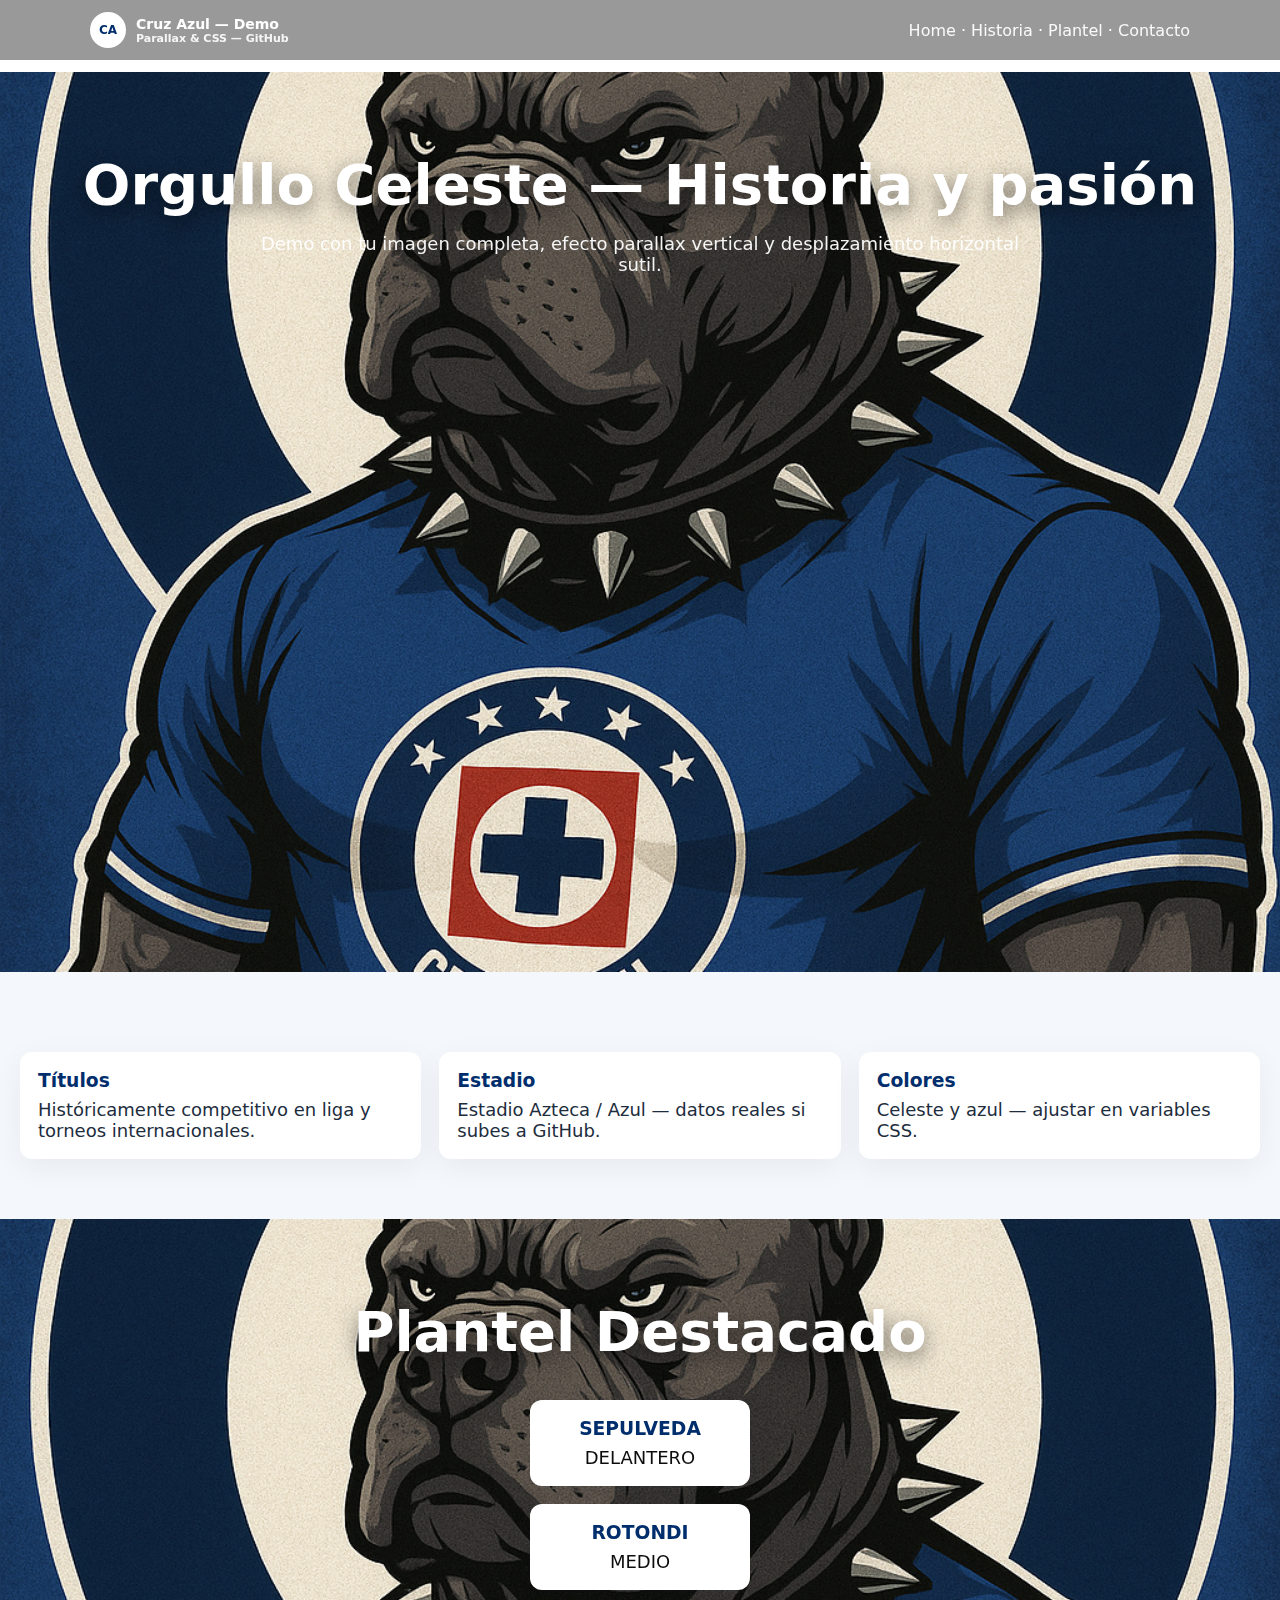
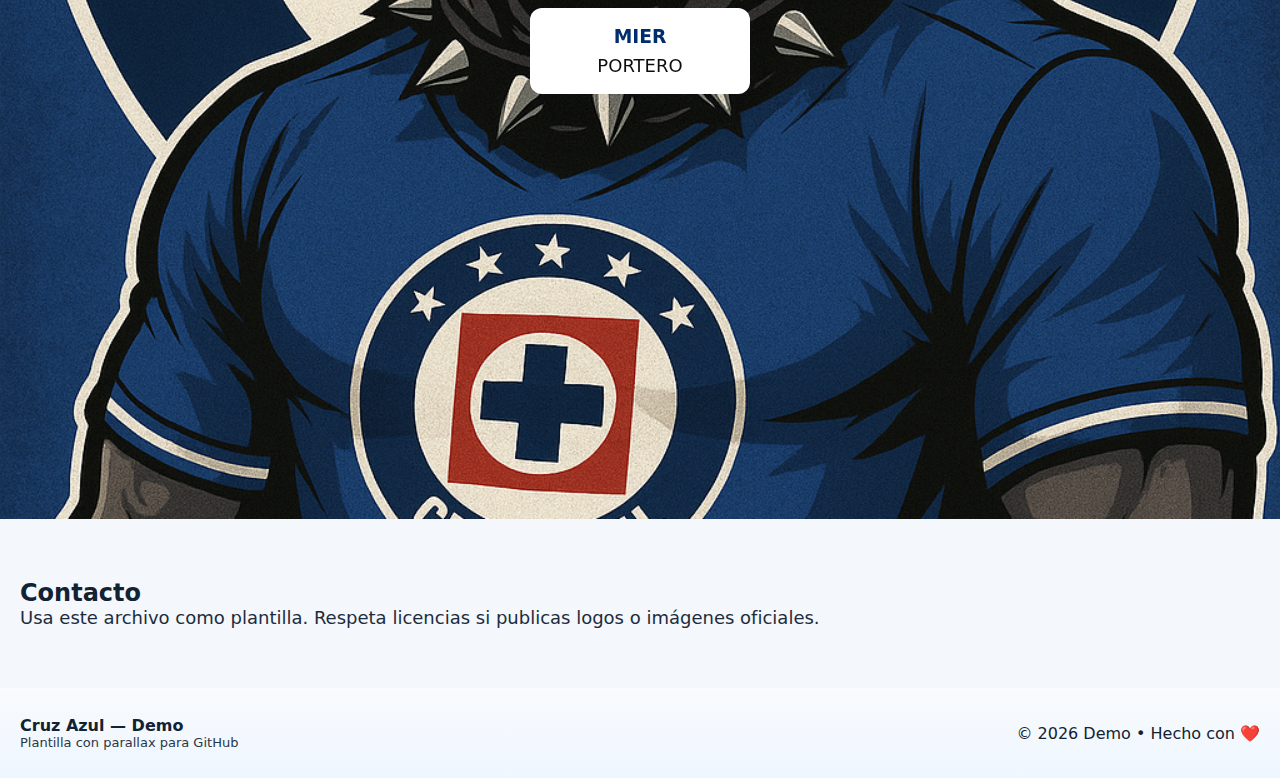
<file: index.html>
<!doctype html>
<html lang="es">
<head>
<meta charset="utf-8">
<meta name="viewport" content="width=device-width,initial-scale=1">
<title>Cruz Azul — Demo con parallax</title>
<style>
  *{margin:0;padding:0;box-sizing:border-box}
  html,body{height:100%;font-family:Inter, system-ui, -apple-system,'Segoe UI',Roboto,Arial;color:#0b2540;scroll-behavior:smooth;}
  :root{
    --azul-oscuro:#002e6d;
    --azul:#0057b7;
    --celeste:#68b0e8;
    --blanco:#fff;
    --gris:#f4f7fb;
  }
  header{
    position:fixed;top:0;left:0;right:0;z-index:50;
    background:rgba(0,0,0,0.4);backdrop-filter:blur(6px);
    padding:12px 20px;color:var(--blanco);
  }
  .nav{display:flex;align-items:center;gap:16px;max-width:1100px;margin:0 auto}
  .brand{display:flex;align-items:center;gap:10px;font-weight:700}
  .logo-crest{width:36px;height:36px;border-radius:50%;display:grid;place-items:center;background:var(--blanco);color:var(--azul-oscuro);font-weight:800;font-size:12px}
  nav a{color:var(--blanco);text-decoration:none;opacity:0.95}
  main{margin-top:72px}
  section{position:relative;overflow:hidden}
  .parallax-bg{
    position:absolute;top:0;left:0;width:100%;height:100%;
    background:url('czperron.jpg') center center/cover no-repeat fixed;
    z-index:1;transform:translateZ(0);
  }
  .content{
    position:relative;z-index:5;
    padding:80px 20px;display:flex;flex-direction:column;align-items:center;text-align:center;
    color:var(--blanco);
  }
  h1{font-size:clamp(28px,6vw,56px);text-shadow:0 6px 20px rgba(0,0,0,0.5);margin-bottom:16px}
  p{font-size:clamp(14px,2vw,18px);opacity:0.95;max-width:800px}
  .section-light{background:var(--gris);color:#123;padding:60px 20px}
  .cards{display:grid;grid-template-columns:repeat(auto-fit,minmax(220px,1fr));gap:18px;margin-top:20px}
  .card{background:#fff;padding:18px;border-radius:12px;box-shadow:0 8px 30px rgba(11,37,64,0.06)}
  .card h3{color:var(--azul-oscuro);margin-bottom:8px}
  footer{padding:28px 20px;background:linear-gradient(180deg,#f9fbfd,#eef6ff);color:#123}
  .meta{font-size:13px;opacity:0.9}
</style>
</head>
<body>

<header>
  <div class="nav">
    <div class="brand">
      <span class="logo-crest">CA</span>
      <div>
        <div style="font-size:14px">Cruz Azul — Demo</div>
        <div style="font-size:11px;opacity:0.9">Parallax & CSS — GitHub</div>
      </div>
    </div>
    <div style="flex:1"></div>
    <nav>
      <a href="#home">Home</a> · <a href="#historia">Historia</a> · <a href="#plantel">Plantel</a> · <a href="#contacto">Contacto</a>
    </nav>
  </div>
</header>

<main>
  <section id="home" style="height:100vh">
    <div class="parallax-bg"></div>
    <div class="content">
      <h1>Orgullo Celeste — Historia y pasión</h1>
      <p>Demo con tu imagen completa, efecto parallax vertical y desplazamiento horizontal sutil.</p>
    </div>
  </section>

  <section id="historia" class="section-light">
    <div class="cards">
      <div class="card"><h3>Títulos</h3><p>Históricamente competitivo en liga y torneos internacionales.</p></div>
      <div class="card"><h3>Estadio</h3><p>Estadio Azteca / Azul — datos reales si subes a GitHub.</p></div>
      <div class="card"><h3>Colores</h3><p>Celeste y azul — ajustar en variables CSS.</p></div>
    </div>
  </section>

  <section id="plantel" style="height:100vh;position:relative">
    <div class="parallax-bg"></div>
    <div class="content">
      <h1>Plantel Destacado</h1>
      <div class="cards" style="color:#000">
        <div class="card"><h3>SEPULVEDA</h3><p>DELANTERO</p></div>
        <div class="card"><h3>ROTONDI</h3><p>MEDIO</p></div>
        <div class="card"><h3>MIER</h3><p>PORTERO</p></div>
      </div>
    </div>
  </section>

  <section id="contacto" class="section-light">
    <h2>Contacto</h2>
    <p>Usa este archivo como plantilla. Respeta licencias si publicas logos o imágenes oficiales.</p>
  </section>
</main>

<footer>
  <div style="display:flex;justify-content:space-between;align-items:center">
    <div>
      <div style="font-weight:700">Cruz Azul — Demo</div>
      <div class="meta">Plantilla con parallax para GitHub</div>
    </div>
    <div>&copy; <span id="year"></span> Demo • Hecho con ❤️</div>
  </div>
</footer>

<script>
document.getElementById('year').textContent = new Date().getFullYear();
const bg = document.querySelectorAll('.parallax-bg');
window.addEventListener('scroll',()=>{
  let scroll = window.scrollY;
  bg.forEach(b=>{
    b.style.transform = `translateY(${scroll*0.3}px)`;
  });
});
</script>

</body>
</html>
</file>
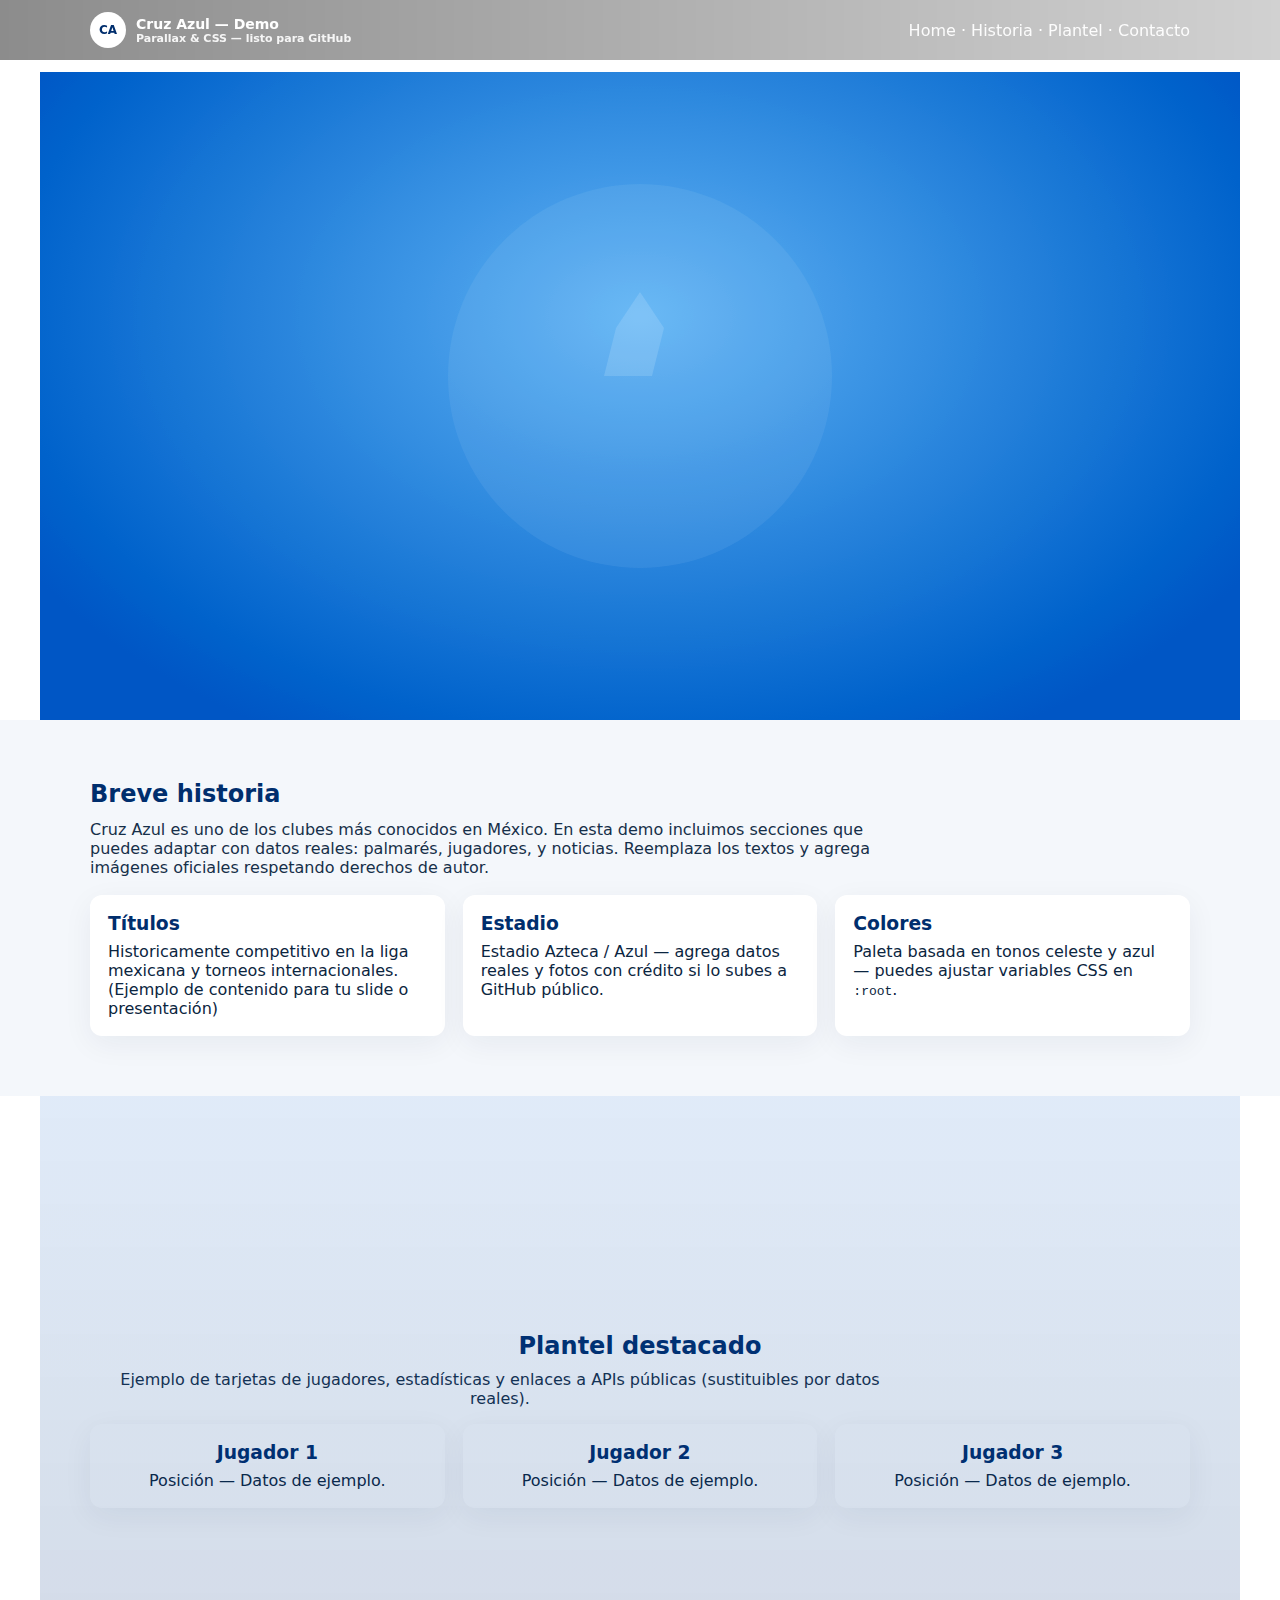
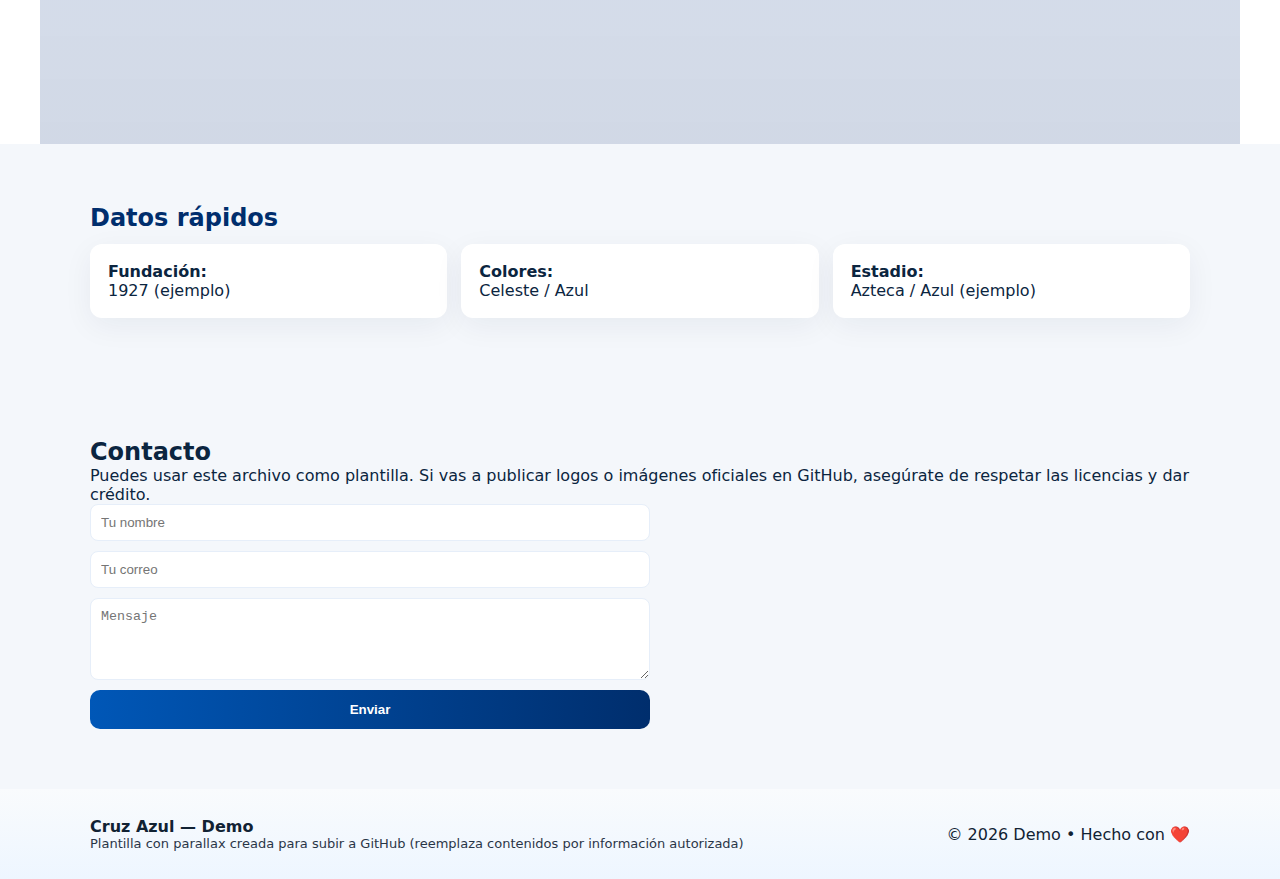
<file: index_cruz_azul.html>
<!doctype html>
<html lang="es">
<head>
  <meta charset="utf-8">
  <meta name="viewport" content="width=device-width,initial-scale=1">
  <title>Cruz Azul — Página demo con parallax</title>
  <meta name="description" content="Página demo estilo Cruz Azul con efecto parallax — lista para subir a GitHub">
  <style>
    /* Reset básico */
    *{box-sizing:border-box;margin:0;padding:0}
    html,body{height:100%;font-family:Inter, system-ui, -apple-system, 'Segoe UI', Roboto, 'Helvetica Neue', Arial;color:#0b2540}

    /* Paleta inspirada en Cruz Azul */
    :root{
      --azul-oscuro:#002e6d;
      --azul:#0057b7;
      --celeste:#68b0e8;
      --blanco:#ffffff;
      --gris:#f4f7fb;
    }

    header{
      position:fixed;left:0;right:0;top:0;z-index:40;
      background:linear-gradient(90deg, rgba(0,0,0,0.45), rgba(0,0,0,0.18));
      color:var(--blanco);
      padding:12px 20px;backdrop-filter:blur(6px);
    }
    .nav{display:flex;align-items:center;gap:16px;max-width:1100px;margin:0 auto}
    .brand{display:flex;align-items:center;gap:10px;font-weight:700}
    .logo-crest{width:36px;height:36px;border-radius:50%;display:grid;place-items:center;background:var(--blanco);color:var(--azul-oscuro);font-weight:800;font-size:12px}
    nav a{color:var(--blanco);text-decoration:none;opacity:0.95}

    /* HERO parallax */
    .parallax{position:relative;overflow:hidden}
    .parallax__layer{position:relative;min-height:72vh;display:flex;align-items:center;justify-content:center;text-align:center;padding:80px 20px}

    /* Capa de fondo con imagen SVG en data-uri (pelota) y gradiente */
    .parallax__bg{
      position:absolute;inset:0;z-index:1;transform:translateZ(0);background-repeat:no-repeat;background-position:center center;background-size:1200px;filter:contrast(105%) saturate(110%);
    }
    /* text overlay */
    .hero-content{position:relative;z-index:5;max-width:1000px;color:var(--blanco)}
    h1{font-size:clamp(28px,6vw,56px);line-height:1.02;margin-bottom:12px;text-shadow:0 6px 20px rgba(2,9,23,0.5)}
    p.lead{font-size:clamp(14px,2.2vw,18px);opacity:0.95}

    /* Secciones intermedias */
    .section{background:var(--gris);padding:60px 20px}
    .container{max-width:1100px;margin:0 auto}
    .cards{display:grid;grid-template-columns:repeat(auto-fit,minmax(220px,1fr));gap:18px}
    .card{background:var(--blanco);padding:18px;border-radius:12px;box-shadow:0 8px 30px rgba(11,37,64,0.06)}
    .card h3{color:var(--azul-oscuro);margin-bottom:8px}

    /* Footer */
    footer{padding:28px 20px;background:linear-gradient(180deg, #f9fbfd, #eef6ff);color:#123}
    .meta{font-size:13px;opacity:0.9}

    /* small decorative crest using CSS */
    .crest-mini{display:inline-block;width:44px;height:44px;background:conic-gradient(from 200deg at 50% 50%,var(--azul) 0 20%,var(--celeste) 20% 40%,var(--azul-oscuro) 40% 100%);border-radius:50%;box-shadow:0 6px 18px rgba(0,0,0,0.12);margin-right:8px}

    /* Responsive tweaks */
    @media (max-width:720px){header{padding:10px} .nav{gap:8px} .hero-content{padding:0 6px}}

    /* Accessibility focus styles */
    a:focus{outline:3px solid rgba(0,87,183,0.22);outline-offset:3px}

  </style>
</head>
<body>
  <header>
    <div class="nav">
      <div class="brand">
        <span class="logo-crest" aria-hidden>CA</span>
        <div>
          <div style="font-size:14px;">Cruz Azul — Demo</div>
          <div style="font-size:11px;opacity:0.9">Parallax &amp; CSS — listo para GitHub</div>
        </div>
      </div>
      <div style="flex:1"></div>
      <nav aria-label="Navegación principal">
        <a href="#home">Home</a> · <a href="#historia">Historia</a> · <a href="#plantel">Plantel</a> · <a href="#contacto">Contacto</a>
      </nav>
    </div>
  </header>

  <!-- HERO: efecto parallax mixto (CSS + JS) -->
  <main style="margin-top:72px">
    <section id="home" class="parallax" aria-label="Hero con parallax">
      <!-- capa de fondo: SVG data URI como patrón de pelota + gradiente -->
      <div class="parallax__bg" style="background-image: url('data:image/svg+xml;utf8,<svg xmlns=\'http://www.w3.org/2000/svg\' width=\'1200\' height=\'800\'><defs><radialGradient id=\'g\' cx=\'50%\' cy=\'40%\' r=\'60%\'><stop offset=\'0%\' stop-color=\'%2368b0e8\'/><stop offset=\'100%\' stop-color=\'%230057b7\'/></radialGradient></defs><rect width=\'100%\' height=\'100%\' fill=\'url(%23g)\' /><g transform=\'translate(600,380) scale(1.2)\'><circle r=\'160\' fill=\'%23ffffff10\' /><g fill=\'%23ffffff22\' transform=\'translate(-110,-80)\'><path d=\'M90 40 L110 10 130 40 120 80 80 80 Z\' /></g></g></svg>');"></div>

      <!-- capa de contenido -->
      <div class="parallax__layer" data-speed="0.5">
        <div class="hero-content">
          <div style="display:flex;align-items:center;justify-content:center;gap:12px;margin-bottom:18px">
            <span class="crest-mini" aria-hidden></span>
            <div style="text-align:left">
              <div style="font-weight:700;font-size:14px;opacity:0.95">Club Deportivo Cruz Azul</div>
              <div style="font-size:12px;opacity:0.8">Fundado 1927 — Demo parallax</div>
            </div>
          </div>
          <h1>Orgullo Celeste — Historia, pasion y fútbol</h1>
          <p class="lead">Una página demo con un efecto parallax sutil y moderno. Usa esta plantilla para tu repositorio público en GitHub: solo clona el archivo <code>index.html</code>.</p>
        </div>
      </div>
    </section>

    <!-- sección informativa -->
    <section id="historia" class="section">
      <div class="container">
        <h2 style="margin-bottom:12px;color:var(--azul-oscuro)">Breve historia</h2>
        <p style="margin-bottom:18px;max-width:820px;opacity:0.95">Cruz Azul es uno de los clubes más conocidos en México. En esta demo incluimos secciones que puedes adaptar con datos reales: palmarés, jugadores, y noticias. Reemplaza los textos y agrega imágenes oficiales respetando derechos de autor.</p>
        <div class="cards">
          <article class="card">
            <h3>Títulos</h3>
            <p>Historicamente competitivo en la liga mexicana y torneos internacionales. (Ejemplo de contenido para tu slide o presentación)</p>
          </article>
          <article class="card">
            <h3>Estadio</h3>
            <p>Estadio Azteca / Azul — agrega datos reales y fotos con crédito si lo subes a GitHub público.</p>
          </article>
          <article class="card">
            <h3>Colores</h3>
            <p>Paleta basada en tonos celeste y azul — puedes ajustar variables CSS en <code>:root</code>.</p>
          </article>
        </div>
      </div>
    </section>

    <!-- otra sección con parallax lateral (capas) -->
    <section class="parallax" aria-hidden="false">
      <div class="parallax__bg" style="background-image: linear-gradient(180deg, rgba(0,87,183,0.12), rgba(0,46,109,0.18));opacity:1"></div>
      <div class="parallax__layer" data-speed="0.25">
        <div style="position:relative;z-index:5;padding:80px 20px;width:100%">
          <div class="container">
            <h2 style="margin-bottom:10px;color:var(--azul-oscuro)">Plantel destacado</h2>
            <p style="max-width:820px;margin-bottom:16px;opacity:0.95">Ejemplo de tarjetas de jugadores, estadísticas y enlaces a APIs públicas (sustituibles por datos reales).</p>
            <div class="cards">
              <div class="card"><h3>Jugador 1</h3><p>Posición — Datos de ejemplo.</p></div>
              <div class="card"><h3>Jugador 2</h3><p>Posición — Datos de ejemplo.</p></div>
              <div class="card"><h3>Jugador 3</h3><p>Posición — Datos de ejemplo.</p></div>
            </div>
          </div>
        </div>
      </div>
    </section>

    <section id="plantel" class="section">
      <div class="container">
        <h2 style="color:var(--azul-oscuro);margin-bottom:12px">Datos rápidos</h2>
        <ul style="list-style:none;display:grid;grid-template-columns:repeat(auto-fit,minmax(200px,1fr));gap:14px">
          <li class="card"><strong>Fundación:</strong><div>1927 (ejemplo)</div></li>
          <li class="card"><strong>Colores:</strong><div>Celeste / Azul</div></li>
          <li class="card"><strong>Estadio:</strong><div>Azteca / Azul (ejemplo)</div></li>
        </ul>
      </div>
    </section>

    <section id="contacto" class="section">
      <div class="container">
        <h2>Contacto</h2>
        <p>Puedes usar este archivo como plantilla. Si vas a publicar logos o imágenes oficiales en GitHub, asegúrate de respetar las licencias y dar crédito.</p>
        <form style="display:grid;grid-template-columns:1fr;gap:10px;max-width:560px">
          <input placeholder="Tu nombre" aria-label="Nombre" style="padding:10px;border-radius:8px;border:1px solid #e6eef9">
          <input placeholder="Tu correo" aria-label="Correo" style="padding:10px;border-radius:8px;border:1px solid #e6eef9">
          <textarea placeholder="Mensaje" rows="4" style="padding:10px;border-radius:8px;border:1px solid #e6eef9"></textarea>
          <button type="button" style="padding:12px;border-radius:10px;border:0;background:linear-gradient(90deg,var(--azul),var(--azul-oscuro));color:var(--blanco);font-weight:700">Enviar</button>
        </form>
      </div>
    </section>

  </main>

  <footer>
    <div class="container" style="display:flex;justify-content:space-between;align-items:center">
      <div>
        <div style="font-weight:700">Cruz Azul — Demo</div>
        <div class="meta">Plantilla con parallax creada para subir a GitHub (reemplaza contenidos por información autorizada)</div>
      </div>
      <div style="text-align:right">&copy; <span id="year"></span> Demo • Hecho con ❤️</div>
    </div>
  </footer>

  <script>
    // Rellena el año en el footer
    document.getElementById('year').textContent = new Date().getFullYear();

    // Parallax simple: mueve capas según el scroll. Funciona en móviles y escritorio.
    (function(){
      const layers = document.querySelectorAll('.parallax__layer');
      // throttling para performance
      let ticking = false;
      function onScroll(){
        if(!ticking){
          window.requestAnimationFrame(()=>{
            const scrolled = window.scrollY;
            layers.forEach(layer=>{
              const speed = parseFloat(layer.dataset.speed) || 0.5;
              // translateY inverso para un efecto sutil
              layer.style.transform = `translateY(${-(scrolled*speed/6)}px)`;
            });
            ticking = false;
          });
          ticking = true;
        }
      }
      window.addEventListener('scroll', onScroll, {passive:true});
      // Init: trigger once
      onScroll();
    })();
  </script>
</body>
</html>
</file>
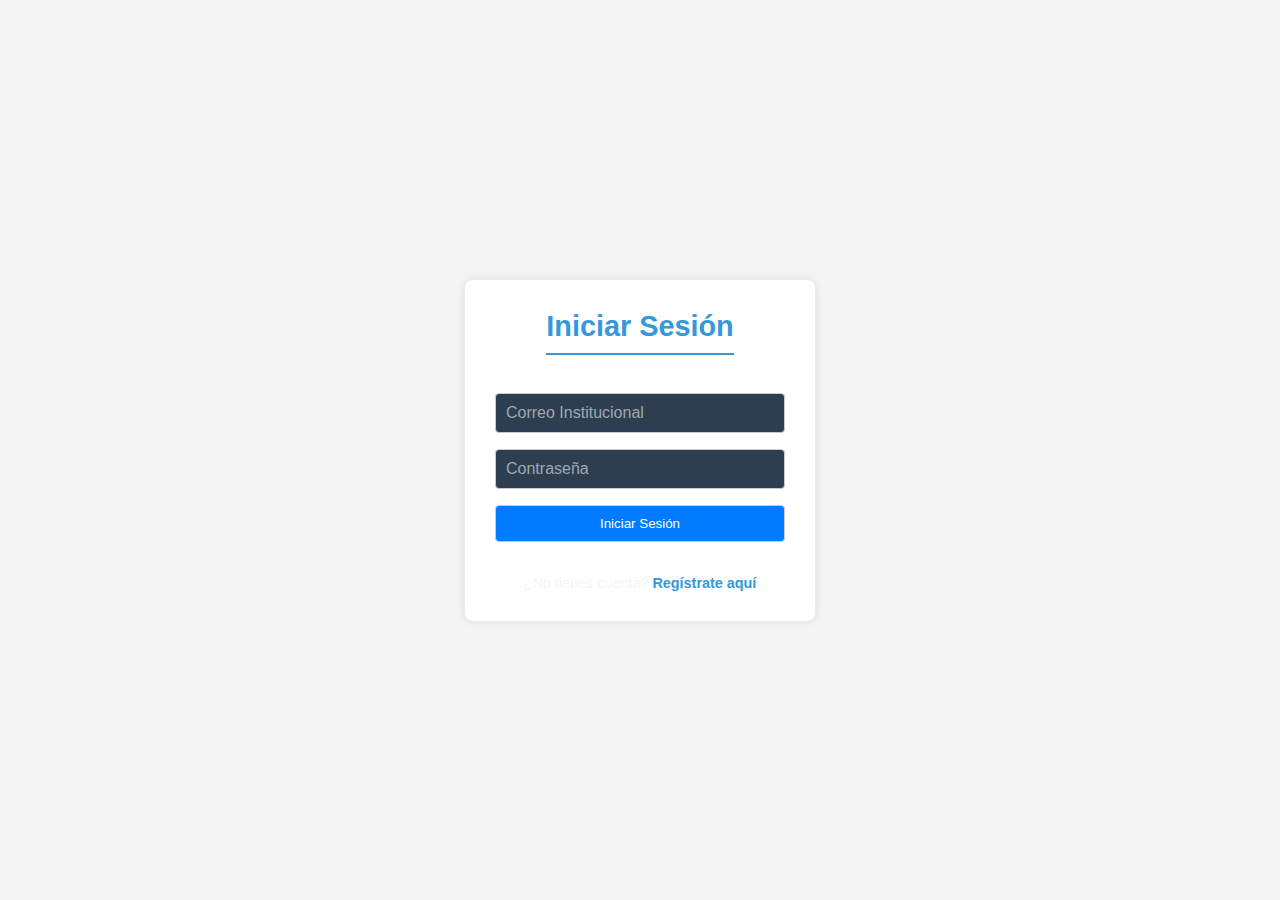
<file: login.html>
<!DOCTYPE html>
<html lang="es">
<head>
    <meta charset="UTF-8">
    <meta name="viewport" content="width=device-width, initial-scale=1.0">
    <title>Iniciar Sesión - Cuah-Quick</title>
    <link rel="stylesheet" href="styles.css"> 
    <style>
        body {
            font-family: Arial, sans-serif;
            background-color: #f4f4f4;
            display: flex;
            justify-content: center;
            align-items: center;
            min-height: 100vh;
            margin: 0;
        }
        .container {
            background: white;
            padding: 30px;
            border-radius: 8px;
            box-shadow: 0 0 10px rgba(0, 0, 0, 0.1);
            width: 90%;
            max-width: 350px;
            text-align: center;
        }
        input[type="email"], input[type="password"], button {
            width: 100%;
            padding: 10px;
            margin: 8px 0;
            display: inline-block;
            border: 1px solid #ccc;
            border-radius: 4px;
            box-sizing: border-box;
        }
        button {
            background-color: #007bff;
            color: white;
            cursor: pointer;
        }
        button:hover {
            background-color: #0056b3;
        }
    </style>
</head>
<body>

<div class="container">
    <h2>Iniciar Sesión</h2>
    <form id="login-form">
        <input type="email" id="email" placeholder="Correo Institucional" required>
        <input type="password" id="password" placeholder="Contraseña" required>
        
        <button type="submit" id="login-btn">Iniciar Sesión</button>
    </form>
    <p>¿No tienes cuenta? <a href="register.html">Regístrate aquí</a></p>
</div>

<script>
    // 🔗 URL DE TU API DE RENDER CORREGIDA
    const API_URL = "https://backend-cuah-quick-api.onrender.com/api"; 

    document.addEventListener('DOMContentLoaded', () => {
        document.getElementById('login-form').addEventListener('submit', handleLogin);
    });

    async function handleLogin(event) {
        event.preventDefault();

        const email = document.getElementById('email').value;
        const password = document.getElementById('password').value;

        try {
            const response = await fetch(`${API_URL}/login`, {
                method: 'POST',
                headers: {
                    'Content-Type': 'application/json'
                },
                body: JSON.stringify({ email, password })
            });

            const data = await response.json();

            if (response.ok) {
                // 1. Guardar el token de autenticación
                localStorage.setItem('token', data.token);

                // 2. Guardar el rol del usuario (CRUCIAL para la redirección)
                localStorage.setItem('userRole', data.user.role); 
                
                alert("Inicio de sesión exitoso!");

                // 3. Redirección basada en el rol
                if (data.user.role === 'shop') {
                    window.location.href = 'panel.html'; // Redirige a la tienda
                } else {
                    window.location.href = 'ordenar.html'; // Redirige al cliente
                }
            } else {
                alert(`Error al iniciar sesión: ${data.message}`);
            }
        } catch (error) {
            console.error("Error de conexión:", error);
            alert("Error de conexión con el servidor. Inténtalo de nuevo.");
        }
    }
</script>
</body>
</html>
</file>
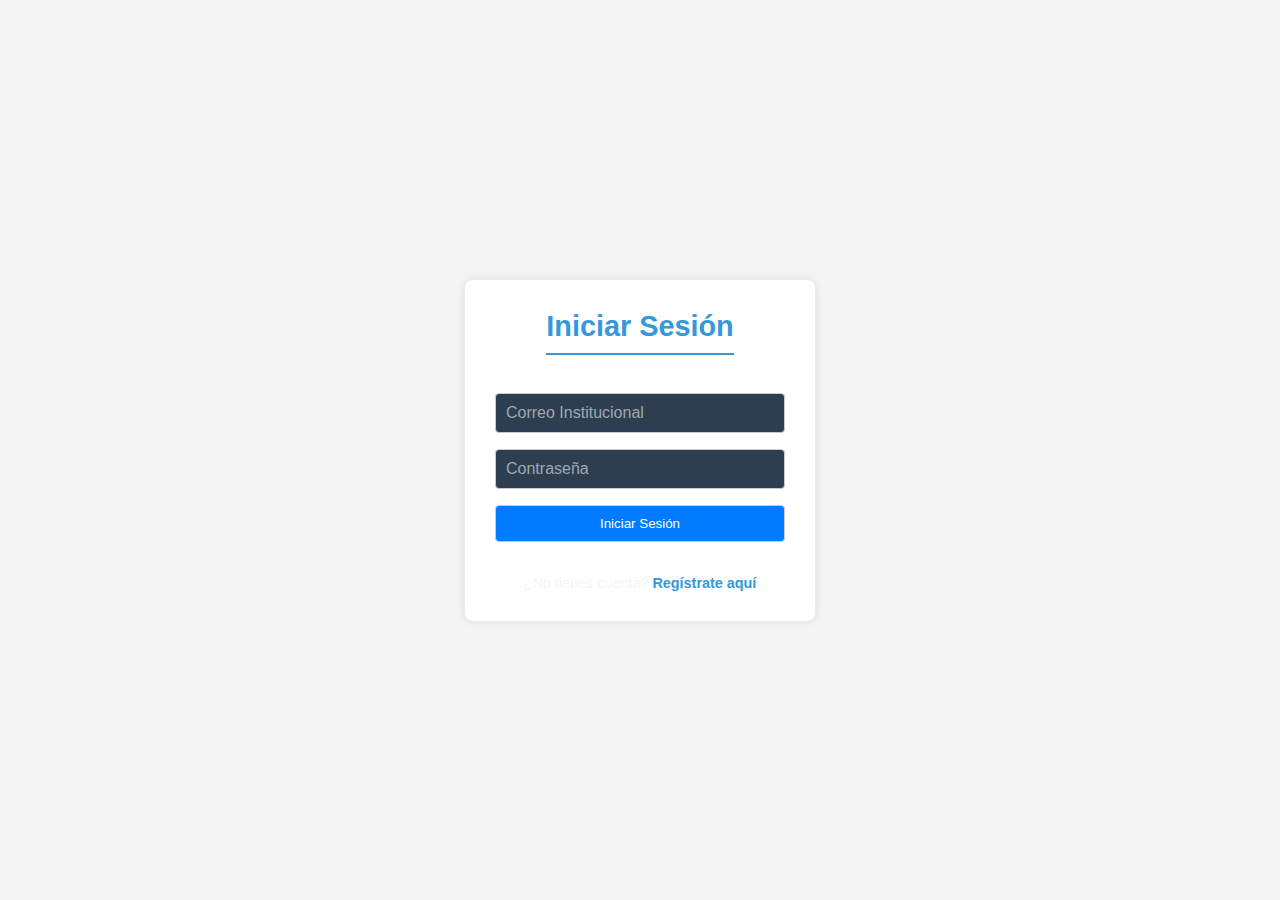
<file: ordenar.html>
<!DOCTYPE html>
<html lang="es">
<head>
    <meta charset="UTF-8">
    <meta name="viewport" content="width=device-width, initial-scale=1.0">
    <title>Hacer Pedido - Cuah-Quick</title>
    <link rel="stylesheet" href="styles.css"> 
    <style>
        body {
            font-family: Arial, sans-serif;
            background-color: #f4f4f4;
            padding: 20px;
        }
        .container {
            display: flex; /* Usamos flexbox para dividir en dos columnas */
            gap: 30px;
            max-width: 1200px;
            margin: 20px auto;
        }
        .menu-section, .cart-section {
            background: white;
            padding: 30px;
            border-radius: 8px;
            box-shadow: 0 0 10px rgba(0, 0, 0, 0.1);
        }
        .menu-section {
            flex: 2; /* Ocupa 2/3 del espacio */
        }
        .cart-section {
            flex: 1; /* Ocupa 1/3 del espacio */
            position: sticky;
            top: 20px;
            align-self: flex-start;
        }
        h2, h3 {
            text-align: center;
            color: #333;
            margin-bottom: 20px;
        }
        /* Estilos del Menú */
        .product-card {
            display: flex;
            justify-content: space-between;
            align-items: center;
            padding: 15px 0;
            border-bottom: 1px solid #eee;
        }
        .product-card:last-child {
            border-bottom: none;
        }
        .product-info {
            flex-grow: 1;
        }
        .product-info h4 {
            margin: 0;
            font-size: 1.1em;
        }
        .product-info p {
            margin: 5px 0 0;
            color: #555;
            font-weight: bold;
        }
        .add-btn {
            background-color: #007bff;
            color: white;
            padding: 8px 15px;
            border: none;
            border-radius: 5px;
            cursor: pointer;
        }
        .add-btn:hover {
            background-color: #0056b3;
        }

        /* Estilos del Carrito */
        #cart-items-list {
            list-style: none;
            padding: 0;
            margin: 15px 0;
        }
        #cart-items-list li {
            display: flex;
            justify-content: space-between;
            padding: 8px 0;
            border-bottom: 1px dashed #eee;
            font-size: 0.95em;
        }
        .cart-total {
            font-size: 1.2em;
            font-weight: bold;
            display: flex;
            justify-content: space-between;
            margin-top: 15px;
            padding-top: 10px;
            border-top: 2px solid #333;
        }
        /* Estilos del Formulario de Entrega */
        .delivery-form input[type="text"], 
        .delivery-form textarea {
            width: 100%;
            padding: 10px;
            margin-bottom: 10px;
            border: 1px solid #ccc;
            border-radius: 4px;
            box-sizing: border-box;
        }
        .submit-btn {
            background-color: #28a745;
            color: white;
            padding: 12px 20px;
            border: none;
            border-radius: 4px;
            cursor: pointer;
            width: 100%;
            font-size: 1.1em;
        }
        .submit-btn:hover {
            background-color: #218838;
        }
        .remove-btn {
            background: none;
            border: none;
            color: #dc3545;
            cursor: pointer;
            font-size: 1.2em;
        }
    </style>
</head>
<body>

<div class="container">
    
    <div class="menu-section">
        <h2>🍔 Menú de Hoy</h2>
        <div id="menu-list">
            <p id="loading-menu">Cargando menú...</p>
        </div>
    </div>
    
    <div class="cart-section">
        <h3>🛒 Tu Carrito</h3>
        
        <ul id="cart-items-list">
            </ul>
        
        <div class="cart-total">
            <span>Total:</span>
            <span id="cart-total-amount">$0.00</span>
        </div>
        
        <hr style="margin: 20px 0;">
        
        <h3>📍 Detalles de Entrega</h3>
        <form id="delivery-form" class="delivery-form">
            <input type="text" id="building" placeholder="Edificio (Ej: A, B, L)" required>
            <input type="text" id="classroom" placeholder="Salón/Oficina (Ej: 205, Rectoría)" required>
            <textarea id="notes" placeholder="Notas de entrega (Ej: Dejar en la mesa, Cuidado con el perro)" rows="3"></textarea>
            
            <button type="submit" class="submit-btn" id="send-order-btn" disabled>Enviar Pedido</button>
        </form>
    </div>
</div>

<script>
    const API_URL = "https://backend-cuah-quick-api.onrender.com/api";
    let cart = []; // Almacena { productId, name, price, quantity }
    let products = []; // Almacena el menú completo del backend

    document.addEventListener('DOMContentLoaded', () => {
        const token = localStorage.getItem('token');
        if (!token) {
            alert('Debes iniciar sesión para hacer un pedido.');
            window.location.href = 'login.html';
            return;
        }
        
        loadMenu();
        document.getElementById('delivery-form').addEventListener('submit', handleOrderSubmit);
    });

    // 1. Cargar el menú desde el Backend
    async function loadMenu() {
        const menuListDiv = document.getElementById('menu-list');
        try {
            const response = await fetch(`${API_URL}/menu`);
            const data = await response.json();

            if (response.ok) {
                products = data.products;
                menuListDiv.innerHTML = ''; // Limpiar mensaje de carga
                
                products.forEach(product => {
                    const card = document.createElement('div');
                    card.className = 'product-card';
                    card.innerHTML = `
                        <div class="product-info">
                            <h4>${product.name}</h4>
                            <p>$${product.price.toFixed(2)}</p>
                        </div>
                        <button class="add-btn" data-id="${product.id}" onclick="addToCart(${product.id})">Agregar</button>
                    `;
                    menuListDiv.appendChild(card);
                });
            } else {
                menuListDiv.innerHTML = `<p style="color: red;">Error al cargar el menú: ${data.message || 'Error desconocido'}</p>`;
            }
        } catch (error) {
            menuListDiv.innerHTML = `<p style="color: red;">Error de conexión con el servidor.</p>`;
        }
    }
    
    // 2. Funciones del Carrito

    function addToCart(productId) {
        const product = products.find(p => p.id === productId);
        
        // Buscar si ya existe en el carrito
        const cartItem = cart.find(item => item.productId === productId);

        if (cartItem) {
            cartItem.quantity += 1;
        } else {
            cart.push({
                productId: product.id,
                name: product.name,
                price: product.price,
                quantity: 1
            });
        }
        updateCartDisplay();
    }

    function removeFromCart(productId) {
        const cartItemIndex = cart.findIndex(item => item.productId === productId);
        
        if (cartItemIndex > -1) {
            // Si la cantidad es mayor a 1, solo reducimos
            if (cart[cartItemIndex].quantity > 1) {
                cart[cartItemIndex].quantity -= 1;
            } else {
                // Si la cantidad es 1, lo eliminamos del array
                cart.splice(cartItemIndex, 1);
            }
        }
        updateCartDisplay();
    }

    function calculateTotal() {
        return cart.reduce((sum, item) => sum + (item.price * item.quantity), 0);
    }

    function updateCartDisplay() {
        const cartList = document.getElementById('cart-items-list');
        const totalAmountSpan = document.getElementById('cart-total-amount');
        const sendOrderBtn = document.getElementById('send-order-btn');
        const total = calculateTotal();
        
        cartList.innerHTML = '';
        
        if (cart.length === 0) {
            cartList.innerHTML = '<li>El carrito está vacío.</li>';
            sendOrderBtn.disabled = true;
        } else {
            cart.forEach(item => {
                const li = document.createElement('li');
                li.innerHTML = `
                    <span>${item.quantity} x ${item.name}</span>
                    <span>$${(item.price * item.quantity).toFixed(2)}</span>
                    <button class="remove-btn" onclick="removeFromCart(${item.productId})">🗑️</button>
                `;
                cartList.appendChild(li);
            });
            sendOrderBtn.disabled = false;
        }
        
        totalAmountSpan.textContent = `$${total.toFixed(2)}`;
    }
    
    // 3. Enviar el Pedido al Backend
    async function handleOrderSubmit(event) {
        event.preventDefault();
        
        if (cart.length === 0) {
            alert("No puedes enviar un pedido sin artículos en el carrito.");
            return;
        }
        
        const token = localStorage.getItem('token');
        const totalAmount = calculateTotal();
        const building = document.getElementById('building').value;
        const classroom = document.getElementById('classroom').value;
        const notes = document.getElementById('notes').value;

        // NOTA: Asumimos shop_id = 1 temporalmente, ya que solo hay una tienda
        const shopId = 1; 
        
        const orderData = {
            shop_id: shopId,
            total_amount: totalAmount,
            building: building,
            classroom: classroom,
            delivery_notes: notes,
            // En una versión más compleja, aquí se enviarían los items del carrito.
            // Por ahora solo enviamos el total y la ubicación.
        };

        document.getElementById('send-order-btn').disabled = true;

        try {
            const response = await fetch(`${API_URL}/orders`, {
                method: 'POST',
                headers: {
                    'Content-Type': 'application/json',
                    'Authorization': `Bearer ${token}` 
                },
                body: JSON.stringify(orderData)
            });

            const data = await response.json();

            if (response.ok) {
                alert(`✅ Pedido #${data.order_id} enviado exitosamente. Total: $${totalAmount.toFixed(2)}. ¡Tu comida estará lista pronto!`);
                // Limpiar carrito y formulario
                cart = [];
                updateCartDisplay();
                document.getElementById('delivery-form').reset();
            } else {
                alert(`❌ Error al enviar el pedido: ${data.message || response.statusText}`);
            }

        } catch (error) {
            console.error("Error de red al enviar el pedido:", error);
            alert("❌ Error de conexión con el servidor. Inténtalo de nuevo.");
        } finally {
            document.getElementById('send-order-btn').disabled = false;
        }
    }
</script>
</body>
</html>
</file>
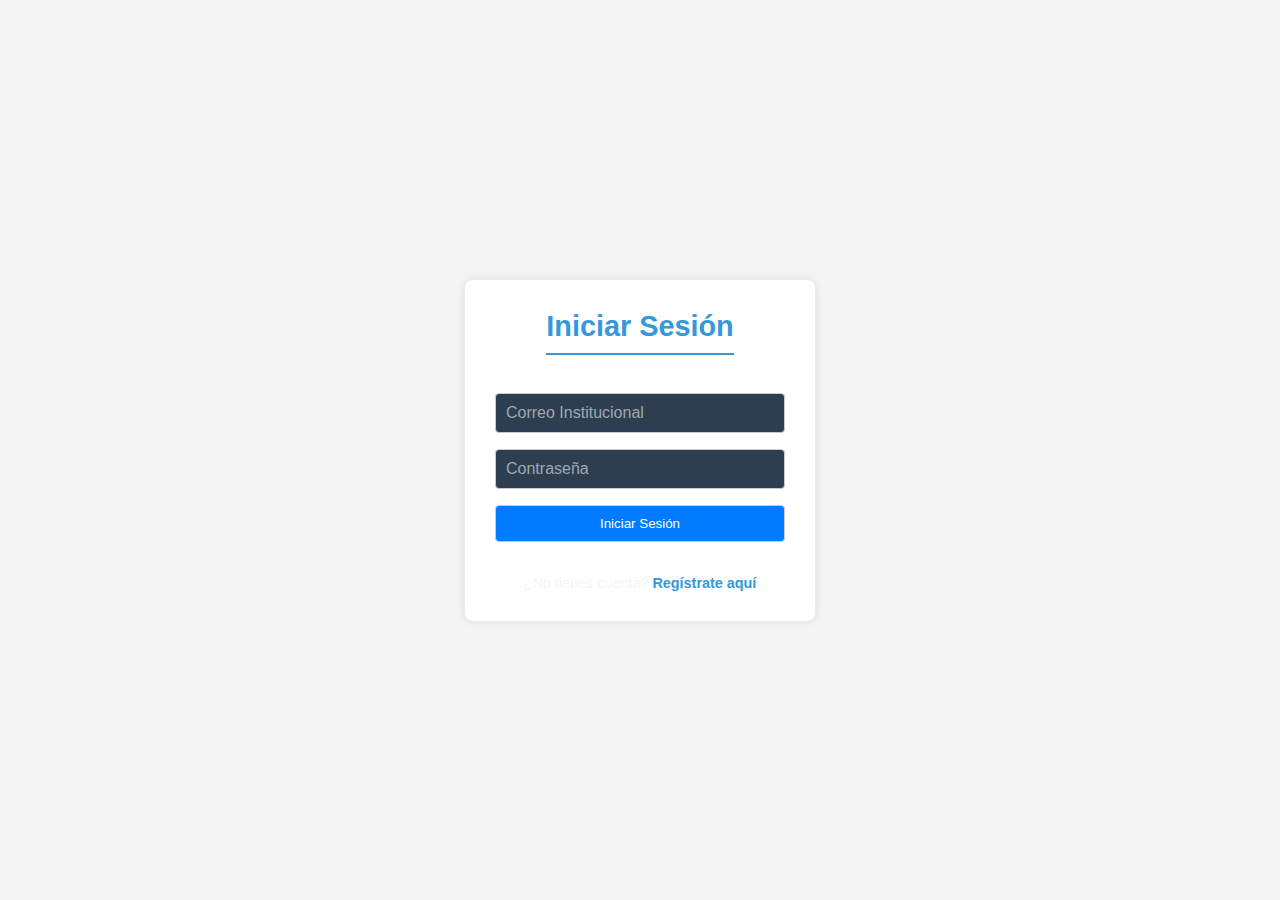
<file: panel.html>
<!DOCTYPE html>
<html lang="es">
<head>
    <meta charset="UTF-8">
    <meta name="viewport" content="width=device-width, initial-scale=1.0">
    <title>Panel de Tienda - Pedidos Pendientes</title>
    <link rel="stylesheet" href="styles.css"> 
    <style>
        /* Estilos básicos para la vista del panel */
        body {
            font-family: Arial, sans-serif;
            background-color: #f4f4f4;
            padding: 20px;
        }
        .container {
            background: white;
            padding: 30px;
            border-radius: 8px;
            box-shadow: 0 0 10px rgba(0, 0, 0, 0.1);
            max-width: 1000px;
            margin: 20px auto;
        }
        h2 {
            text-align: center;
            color: #333;
        }
        table {
            width: 100%;
            border-collapse: collapse;
            margin-top: 20px;
        }
        th, td {
            border: 1px solid #ddd;
            padding: 8px;
            text-align: left;
        }
        th {
            background-color: #f2f2f2;
        }
        .status-pending {
            color: orange;
            font-weight: bold;
        }
        .no-orders {
            text-align: center;
            color: #999;
            margin-top: 30px;
        }
        #logout-btn {
            background-color: #dc3545;
            color: white;
            padding: 10px 15px;
            border: none;
            border-radius: 5px;
            cursor: pointer;
            float: right;
        }
    </style>
</head>
<body>

<div class="container">
    <button id="logout-btn">Cerrar Sesión</button>
    <h2>📦 Pedidos Pendientes de Entrega</h2>
    
    <div id="orders-list">
        <table>
            <thead>
                <tr>
                    <th>ID Pedido</th>
                    <th>Cliente</th>
                    <th>Teléfono</th>
                    <th>Monto</th>
                    <th>Ubicación</th>
                    <th>Notas</th>
                    <th>Estado</th>
                </tr>
            </thead>
            <tbody id="orders-table-body">
                </tbody>
        </table>
        <p id="no-orders-message" class="no-orders" style="display: none;">No hay pedidos pendientes en este momento.</p>
    </div>
</div>

<script>
    // 🚨 REEMPLAZA ESTA URL CON LA DE TU API DE RENDER
    const API_URL = "https://backend-cuah-quick-api.onrender.com/api"; 

    document.addEventListener('DOMContentLoaded', () => {
        document.getElementById('logout-btn').addEventListener('click', cerrarSesion);
        checkAuthAndLoadOrders();
    });
    
    function cerrarSesion() {
        localStorage.removeItem('token');
        localStorage.removeItem('userRole');
        window.location.href = 'login.html';
    }

    // 1. Verificar Autenticación y Rol
    function checkAuthAndLoadOrders() {
        const token = localStorage.getItem('token');
        const role = localStorage.getItem('userRole');

        // Si no hay token o el rol no es 'shop', forzamos el logout.
        if (!token || role !== 'shop') {
            alert('Acceso denegado. Se requiere cuenta de tienda.');
            cerrarSesion();
            return;
        }
        
        // Si la autenticación es correcta, cargar los pedidos
        loadPendingOrders(token);
    }

    // 2. Cargar Pedidos desde el Backend
    async function loadPendingOrders(token) {
        const tableBody = document.getElementById('orders-table-body');
        const noOrdersMessage = document.getElementById('no-orders-message');
        tableBody.innerHTML = ''; // Limpiar pedidos anteriores

        try {
            const response = await fetch(`${API_URL}/shop/orders`, {
                method: 'GET',
                headers: {
                    'Content-Type': 'application/json',
                    'Authorization': `Bearer ${token}` 
                }
            });

            const data = await response.json();

            if (response.ok) {
                const orders = data.orders;
                if (orders.length === 0) {
                    noOrdersMessage.style.display = 'block';
                } else {
                    noOrdersMessage.style.display = 'none';
                    orders.forEach(order => {
                        const row = tableBody.insertRow();
                        
                        // Formatear la ubicación
                        const location = `${order.building}, Salón/Oficina ${order.classroom}`;
                        
                        // Insertar datos en la tabla
                        row.innerHTML = `
                            <td>${order.id}</td>
                            <td>${order.client_name}</td>
                            <td>${order.client_phone}</td>
                            <td>$${order.total_amount.toFixed(2)}</td>
                            <td>${location}</td>
                            <td>${order.delivery_notes || 'N/A'}</td>
                            <td class="status-pending">${order.status.toUpperCase()}</td>
                        `;
                    });
                }
            } else if (response.status === 403) {
                alert(`Error: ${data.message}`);
                cerrarSesion();
            } else {
                alert(`Error al cargar pedidos: ${data.message || response.statusText}`);
            }
        } catch (error) {
            console.error("Error de conexión:", error);
            alert("Error de conexión con el servidor. No se pudieron cargar los pedidos.");
        }
    }
</script>
</body>
</html>
</file>
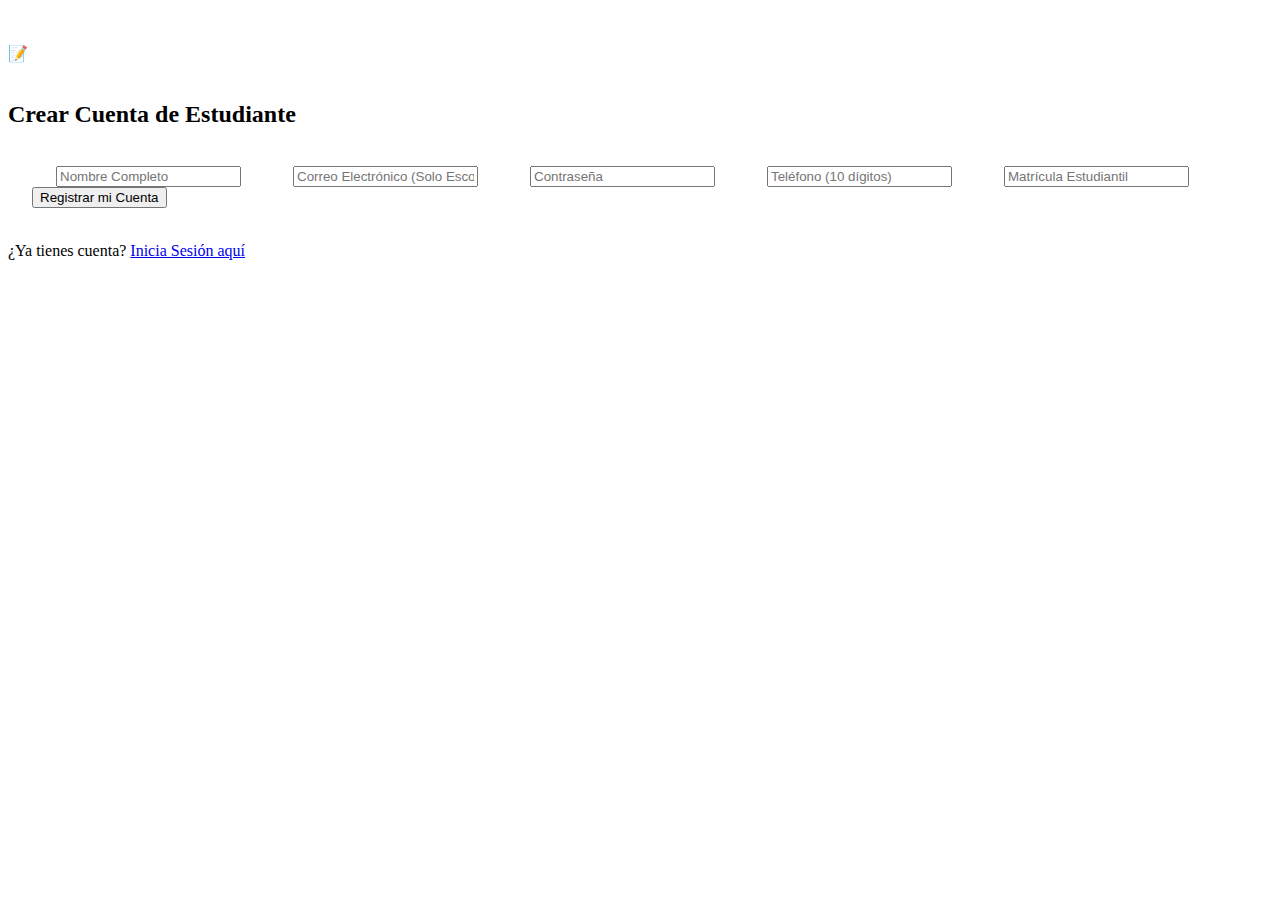
<file: register.html>
<!DOCTYPE html>
<html lang="es">
<head>
    <meta charset="UTF-8">
    <meta name="viewport" content="width=device-width, initial-scale=1.0">
    <title>Registro - Cuah-Quick</title>
    
        <style>
        /* ======================================= */
        /* DEFINICIÓN DE COLORES CONSISTENTES */
        /* ======================================= */
        :root {
            --primary: #3498db; /* Azul Principal (UCQ) */
            --secondary: #2ecc71; /* Verde Acento (Éxito) */
            --pure-black: #000000; /* Fondo: Negro Puro */
            --card-bg: #1a1a1a; /* Fondo de Tarjeta/Formulario */
            --light-text: #f5f5f5; /* Texto Blanco/Claro */
            --subtle-text: #a0a0a0; /* Texto secundario gris */
            --input-bg: #2c3e50; /* Fondo de Input (más oscuro que la tarjeta) */
            --shadow-color: rgba(0, 0, 0, 0.9);
        }

        /* ======================================= */
        /* BASE Y ANIMACIONES */
        /* ======================================= */
        body {
            font-family: 'Segoe UI', Tahoma, Geneva, Verdana, sans-serif;
            background-color: var(--pure-black);
            color: var(--light-text);
            display: flex;
            flex-direction: column;
            justify-content: center;
            align-items: center;
            min-height: 100vh;
            margin: 0;
            padding: 20px;
        }

        /* Animación de entrada profesional */
        @keyframes fadeInScale {
            from { opacity: 0; transform: scale(0.95); }
            to { opacity: 1; transform: scale(1); }
        }

        /* ======================================= */
        /* CONTENEDOR CENTRAL DEL FORMULARIO */
        /* ======================================= */
        .register-container {
            background: var(--card-bg);
            padding: 40px;
            border-radius: 12px;
            box-shadow: 0 10px 30px var(--shadow-color);
            width: 90%;
            max-width: 450px;
            text-align: center;
            animation: fadeInScale 0.8s ease-out;
            border-top: 5px solid var(--secondary);
        }
        
        /* Título del formulario */
        h2 {
            font-size: 2em;
            color: var(--secondary);
            margin-bottom: 30px;
            border-bottom: 2px solid var(--secondary);
            padding-bottom: 10px;
        }

        /* ======================================= */
        /* ESTILOS DE INPUTS Y BOTÓN */
        /* ======================================= */
        input {
            width: 100%;
            padding: 15px;
            margin: 10px 0;
            display: inline-block;
            border: 1px solid #444; 
            border-radius: 6px;
            box-sizing: border-box;
            background-color: var(--input-bg);
            color: var(--light-text);
            transition: border-color 0.3s ease;
        }

        input:focus {
            border-color: var(--primary);
            outline: none;
        }

        /* Botón de Registrar */
        #registerButton {
            width: 100%;
            padding: 15px;
            margin-top: 20px;
            background-color: var(--primary);
            color: var(--card-bg);
            font-weight: bold;
            font-size: 1.1em;
            border: none;
            border-radius: 50px;
            cursor: pointer;
            transition: all 0.3s ease;
            box-shadow: 0 4px 10px rgba(52, 152, 219, 0.4);
        }

        #registerButton:hover {
            background-color: #2980b9;
            transform: translateY(-2px);
            box-shadow: 0 6px 15px rgba(52, 152, 219, 0.6);
        }

        /* Enlace de login y mensajes */
        p {
            margin-top: 25px;
            color: var(--subtle-text);
        }
        p a {
            color: var(--secondary);
            text-decoration: none;
            font-weight: 600;
            transition: color 0.3s;
        }
        p a:hover {
            color: #58d68d;
        }
        #message {
            font-weight: bold;
            margin-top: 15px;
        }
        .register-icon {
            font-size: 3em;
            color: var(--primary);
            margin-bottom: 10px;
        }
    </style>
</head>
<body>

        <div class="register-container">
        <div class="register-icon">📝</div>
        <h2>Crear Cuenta de Estudiante</h2>
        <form id="registerForm">
            <input type="text" id="full_name" placeholder="Nombre Completo" required>
            <input type="email" id="email" placeholder="Correo Electrónico (Solo Escolar)" required>
            <input type="password" id="password" placeholder="Contraseña" required>
            <input type="tel" id="phone" placeholder="Teléfono (10 dígitos)" required>
            <input type="text" id="student_id" placeholder="Matrícula Estudiantil" required> 
            
            <button type="submit" id="registerButton">Registrar mi Cuenta</button>
        </form>
        <p>¿Ya tienes cuenta? <a href="login.html">Inicia Sesión aquí</a></p>
        <p id="message"></p>
    </div>

        <script>
        // Definición de la URL base de tu API en Render. ¡Es crucial que sea correcta!
        const API_BASE_URL = 'https://backend-cuah-quick-api.onrender.com/api'; // URL CORRECTA
        
        // Referencias a los elementos del DOM
        const registerForm = document.getElementById('registerForm');
        const registerButton = document.getElementById('registerButton');
        const messageDisplay = document.getElementById('message');

        // Escucha el evento de envío del formulario
        registerForm.addEventListener('submit', handleRegister);

        /**
         * @async
         * Maneja el envío del formulario de registro.
         */
        async function handleRegister(e) {
            e.preventDefault();
            
            registerButton.disabled = true; // Deshabilita el botón mientras procesa
            messageDisplay.textContent = 'Registrando...';
            messageDisplay.style.color = '#f39c12'; // Naranja: Procesando

            // Recolección de datos del formulario
            const userData = {
                full_name: document.getElementById('full_name').value,
                email: document.getElementById('email').value,
                password: document.getElementById('password').value,
                phone: document.getElementById('phone').value,
                role: 'client', 
                student_id: document.getElementById('student_id').value
            };

            try {
                // 1. Realiza la petición POST a la API
                const response = await fetch(`${API_BASE_URL}/register`, {
                    method: 'POST',
                    headers: { 'Content-Type': 'application/json' },
                    body: JSON.stringify(userData)
                });
                
                const data = await response.json();

                // 2. Manejo de respuesta exitosa (201 Creado)
                if (response.status === 201) { 
                    messageDisplay.textContent = '✅ ¡Registro exitoso! Serás redirigido para iniciar sesión.';
                    messageDisplay.style.color = '#2ecc71'; // Verde de Éxito
                    
                    registerForm.reset(); // Limpia los campos
                    setTimeout(() => {
                        window.location.href = 'login.html'; 
                    }, 2000);
                    
                } 
                // 3. Manejo de errores de validación (4xx) o servidor (5xx)
                else {
                    messageDisplay.textContent = `❌ Error: ${data.message || 'Error desconocido. Verifica los datos.'}`; 
                    messageDisplay.style.color = '#e74c3c'; // Rojo de Error
                }
            } catch (error) {
                // 4. Manejo de errores de red o CORS
                console.error('Error de conexión/red:', error);
                messageDisplay.textContent = '🚨 ¡Fallo de Conexión! Asegúrate de que la API de Render esté activa.';
                messageDisplay.style.color = '#e74c3c';
            } finally {
                // Restaura el botón para permitir reintentos
                registerButton.disabled = false;
            }
        }
    </script>
</body>
</html>
</file>
<file: styles.css>
/* ======================================= */
/* 1. VARIABLES */
/* ======================================= */
:root {
    --primary: #3498db;       /* Azul */
    --secondary: #2ecc71;     /* Verde */
    --pure-black: #050505;    /* Fondo Negro */
    --card-bg: #1a1a1a;       /* Fondo Tarjeta */
    --input-bg: #2c3e50;      /* Fondo Inputs */
    --light-text: #f5f5f5;    /* Texto Blanco */
    --shadow-color: rgba(0, 0, 0, 0.7);
}

/* ======================================= */
/* 2. ESTRUCTURA PRINCIPAL */
/* ======================================= */
* {
    box-sizing: border-box;
    margin: 0;
    padding: 0;
}

body {
    background-color: var(--pure-black); /* Fondo oscuro */
    color: var(--light-text);
    font-family: 'Segoe UI', Tahoma, Geneva, Verdana, sans-serif;
    display: flex;
    justify-content: center;
    align-items: center;
    min-height: 100vh;
}

/* ======================================= */
/* 3. TARJETA DE REGISTRO */
/* ======================================= */
.register-container {
    background: var(--card-bg);
    padding: 40px;
    border-radius: 12px;
    box-shadow: 0 10px 30px var(--shadow-color);
    width: 90%;
    max-width: 450px;
    text-align: center;
    border-top: 5px solid var(--primary);
}

.register-icon {
    font-size: 3em;
    margin-bottom: 20px; 
}

h2 {
    color: var(--primary);
    margin-bottom: 30px;
    font-size: 1.8rem;
    border-bottom: 2px solid var(--primary);
    display: inline-block;
    padding-bottom: 10px;
}

/* ======================================= */
/* 4. INPUTS (Corrección de diseño) */
/* ======================================= */
input {
    width: 100%; /* Ocupar todo el ancho */
    padding: 15px;
    margin-bottom: 15px;
    border: none;
    border-radius: 6px;
    background-color: var(--input-bg);
    color: white;
    font-size: 1rem;
    display: block; /* Forzar nueva línea */
}

input:focus {
    outline: 2px solid var(--primary);
    background-color: #34495e;
}

::placeholder {
    color: #bdc3c7;
    opacity: 0.8;
}

/* ======================================= */
/* 5. BOTÓN Y ENLACES */
/* ======================================= */
#registerButton {
    width: 100%;
    padding: 15px;
    background-color: var(--secondary);
    color: #fff;
    border: none;
    border-radius: 50px;
    font-size: 1.1rem;
    font-weight: bold;
    cursor: pointer;
    margin-top: 20px;
    transition: transform 0.2s;
}

#registerButton:hover {
    background-color: #27ae60;
    transform: translateY(-2px);
}

#registerButton:disabled {
    background-color: #95a5a6;
    cursor: not-allowed;
}

p { margin-top: 25px; font-size: 0.9em; }
p a { color: var(--primary); text-decoration: none; font-weight: bold; }
p a:hover { color: #5dade2; }
#message { font-weight: bold; margin-top: 15px; }
</file>
